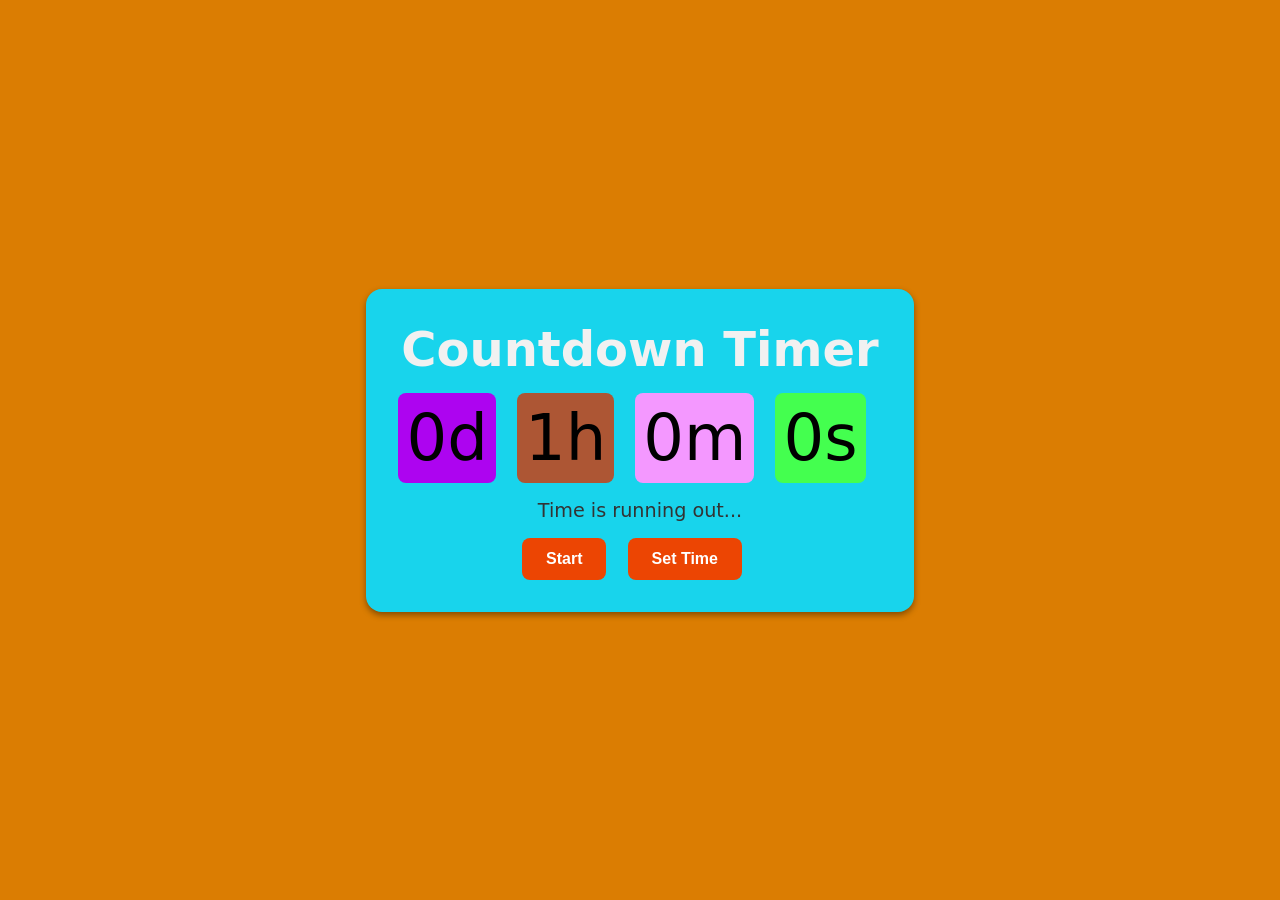
<file: Countdown Timer/index.html>
<!DOCTYPE html>
<html lang="en">

<head>
  <meta charset="UTF-8">
  <meta name="viewport" content="width=device-width, initial-scale=1.0">
  <title>Countdown Timer</title>
  <link rel="stylesheet" href="style.css">
</head>

<body>

  <div class="container">
    <h1>Countdown Timer</h1>
    <div class="time-container" id="countTime">
      <div id="day" class="time">0d</div>
      <div id="hours" class="time">0h</div>
      <div id="minutes" class="time">0m</div>
      <div id="seconds" class="time">0s</div>
    </div>
    <p id="message">Time is running out...</p>
    <div class="controls">
      <button id="startStopBtn" class="action-btn" onclick="toggleCountdown()">Start</button>
      <button id="setTimeBtn" class="action-btn" onclick="openTimeModal()">Set Time</button>
    </div>

    <div class="modal" id="timeModal">
      <div class="modal-content">
        <h2>Set Countdown time</h2>
        <p>Enter time in seconds:</p>
        <input type="number" id="customTime" class="timer-seconds" placeholder="Seconds...">
        <button class="set-btn" onclick="setCustomTime()">Set Time</button>
        <button class="set-btn" onclick="closeTimeModal()">Cancel</button>
      </div>
    </div>
  </div>

  <script src="app.js"></script>
</body>

</html>
</file>
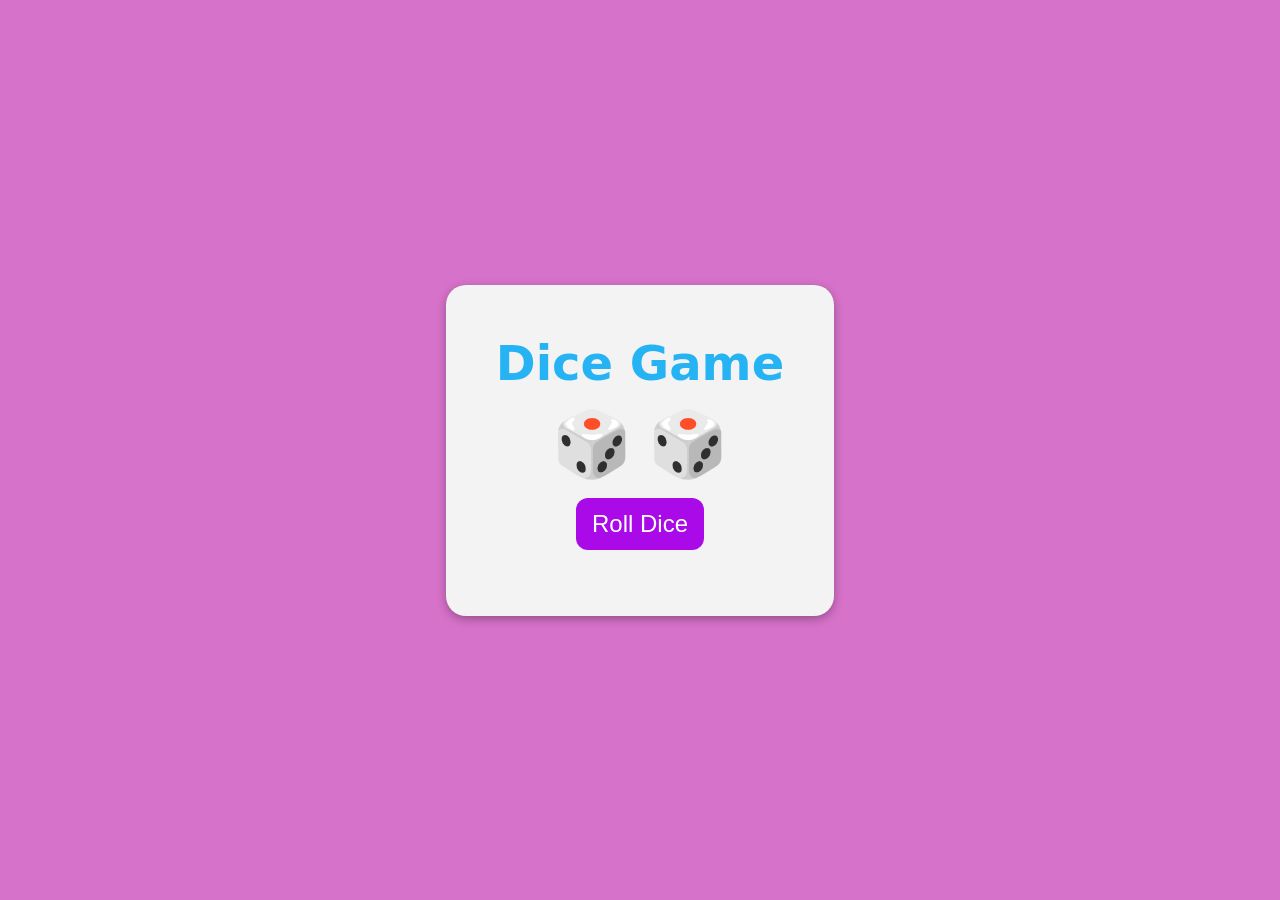
<file: Dice Game/index.html>
<!DOCTYPE html>
<html lang="en">

<head>
  <meta charset="UTF-8">
  <meta name="viewport" content="width=device-width, initial-scale=1.0">
  <title>Dice Game</title>
  <link rel="stylesheet" href="style.css">
</head>

<body>
  <div class="container">
    <h1 class="title">Dice Game</h1>
    <div class="dice-container">
      <div class="dice" id="dice1">🎲</div>
      <div class="dice" id="dice2">🎲</div>
    </div>
    <button type="button" id="diceBtn">Roll Dice</button>
    <p id="result"></p>
  </div>

  <script src="app.js"></script>
</body>

</html>
</file>
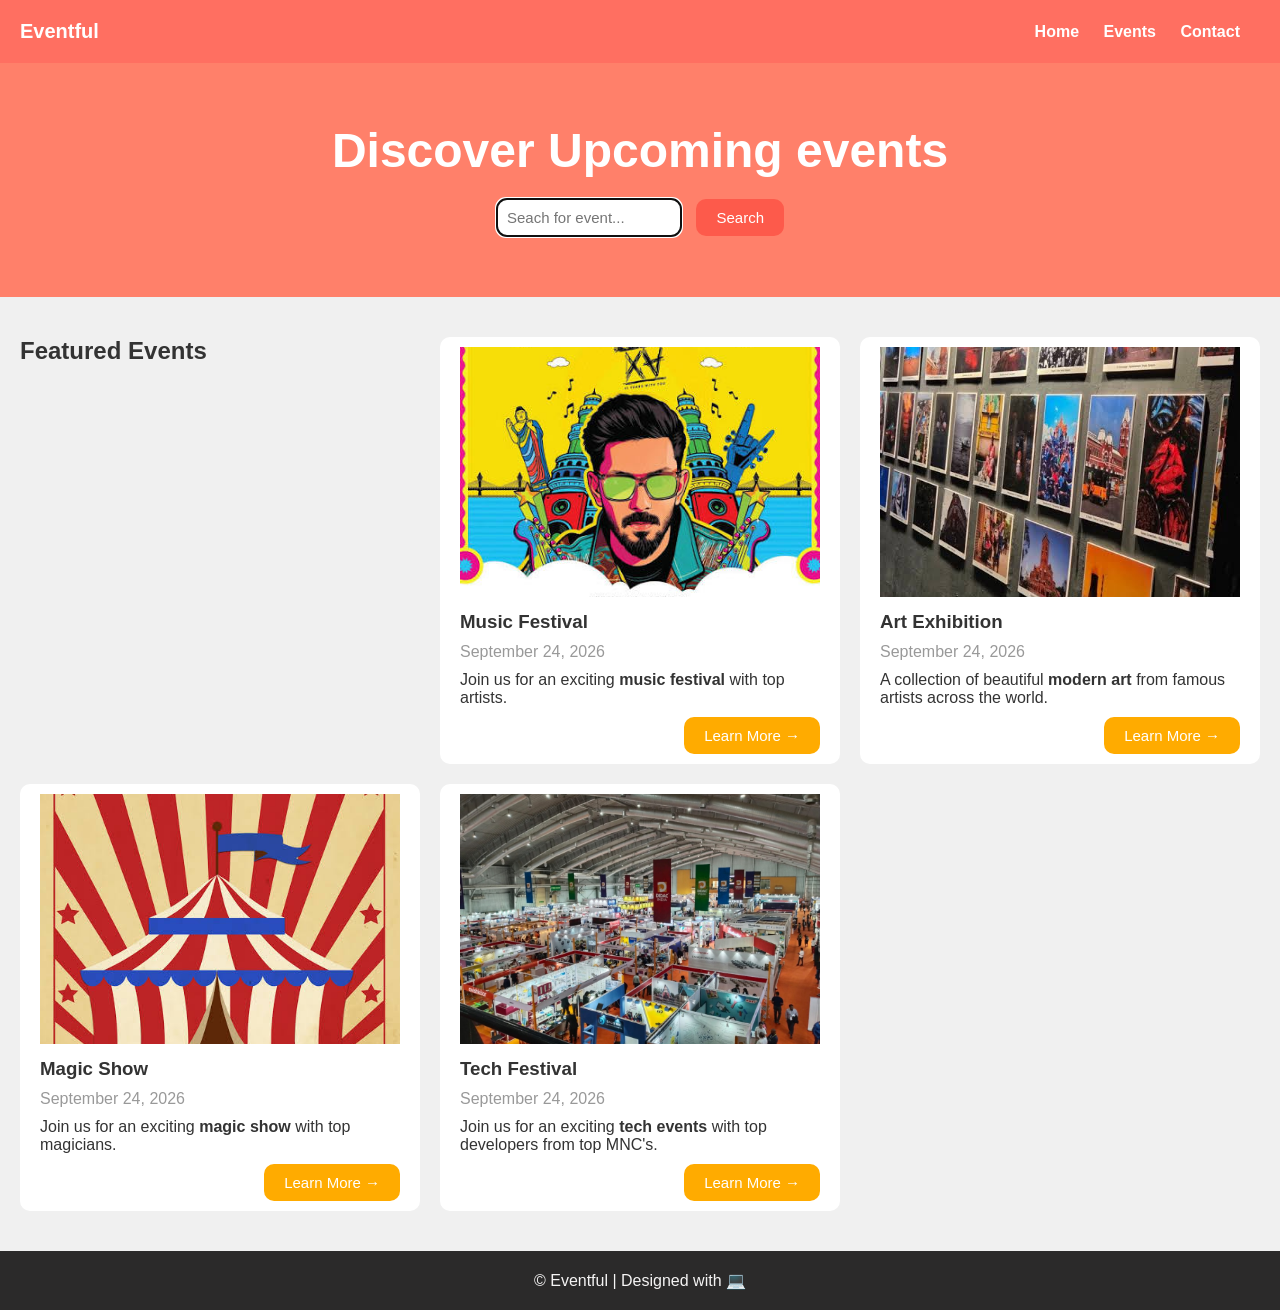
<file: Eventful/index.html>
<!DOCTYPE html>
<html lang="en">
<head>
  <meta charset="UTF-8">
  <meta name="viewport" content="width=device-width, initial-scale=1.0">
  <title>Eventful</title>
  <link rel="stylesheet" href="style.css">
</head>
<body>
  
  <!-- header section -->
  <header>
    <div class="logo">
      <span class="logo">Eventful</span>
    </div>
    <nav id="nav-items">
      <a href="#">Home</a>
      <a href="#">Events</a>
      <a href="#">Contact</a>
    </nav>
  </header>

  <!-- Hero section -->
  <section class="hero">
    <h1>Discover Upcoming events</h1>
    <input type="text" id="search-term" placeholder="Seach for event..." autofocus>
    <button class="btn primary">Search</button>
    <div class="event-cards">
    </section>

    <section class="event">
      <h2>Featured Events</h2>
      <div class="card">
        <img src="./images/anirudh.jpg" alt="Event 1">
        <h3>Music Festival</h3>
        <p class="date">September 24, 2026</p>
        <p class="description">Join us for an exciting <strong>music festival</strong> with top artists.</p>
        <button class="btn secondary">Learn More <span>&rarr;</span></button>
      </div>

      <div class="card">
        <img src="./images/art.jpg" alt="Event 2">
        <h3>Art Exhibition</h3>
        <p class="date">September 24, 2026</p>
        <p class="description">A collection of beautiful <strong>modern art </strong>from famous artists across the world.</p>
        <button class="btn secondary">Learn More <span>&rarr;</span></button>
      </div>
      <div class="card">
        <img src="./images/magic.jpg" alt="Event 3">
        <h3>Magic Show</h3>
        <p class="date">September 24, 2026</p>
        <p class="description">Join us for an exciting <strong>magic show</strong> with top magicians.</p>
        <button class="btn secondary">Learn More <span>&rarr;</span></button>
      </div>
      <div class="card">
        <img src="./images/tech.jpeg" alt="Event 4">
        <h3>Tech Festival</h3>
        <p class="date">September 24, 2026</p>
        <p class="description">Join us for an exciting <strong>tech events</strong> with top developers from top MNC's.</p>
        <button class="btn secondary">Learn More <span>&rarr;</span></button>
      </div>
    </div>
  </section>

  <footer>
    <p>&copy; Eventful | Designed with 💻</p>
  </footer>
  <script src="app.js"></script>
</body>
</html>
</file>
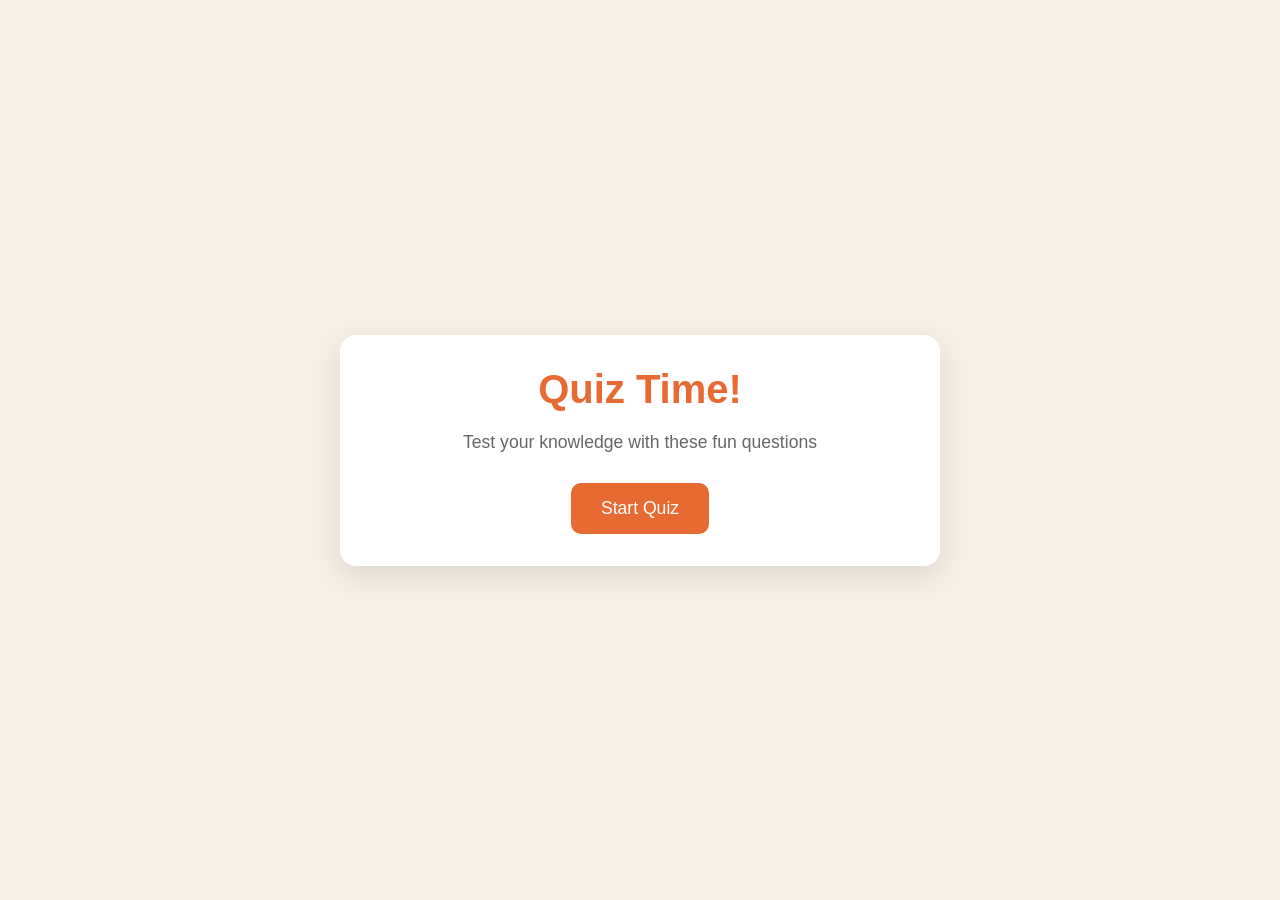
<file: Quiz-game/index.html>
<!DOCTYPE html>
<html lang="en">
<head>
  <meta charset="UTF-8">
  <meta name="viewport" content="width=
  , initial-scale=1.0">
  <title>Quiz Game</title>
  <link rel="stylesheet" href="style.css">
</head>
<body>
  <div class="container">
    <div class="screen active" id="start-screen">
      <h1>Quiz Time!</h1>
      <p>Test your knowledge with these fun questions</p>
      <button id="start-btn">Start Quiz</button>
    </div>

    <div class="screen " id="quiz-screen">
      <div class="quiz-header">
        <h2 id="question-text">Question</h2>
        <div class="quiz-info">
          <p>Question <span id="current-question">1</span> of <span id="total-questions">5</span></p>

          <p>Score: <span id="score">0</span></p>
        </div>
      </div>

      <div id="answers-container" class="answers-container">


      </div>

      <div class="progress-bar">
        <div id="progress" class="progress"></div>
      </div>
    </div>

    <div id="result-screen" class="screen ">
      <h1>Quiz Result</h1>
      <div class="result-info">
        <p>You scored <span id="final-score">0</span> out of <span id="max-score">5</span></p>

        <div id="result-message">Good job!</div>
      </div>
      <button id="restart-btn">Restart Quiz</button>
    </div>
  </div>
  <script src="app.js"></script>
</body>
</html>
</file>
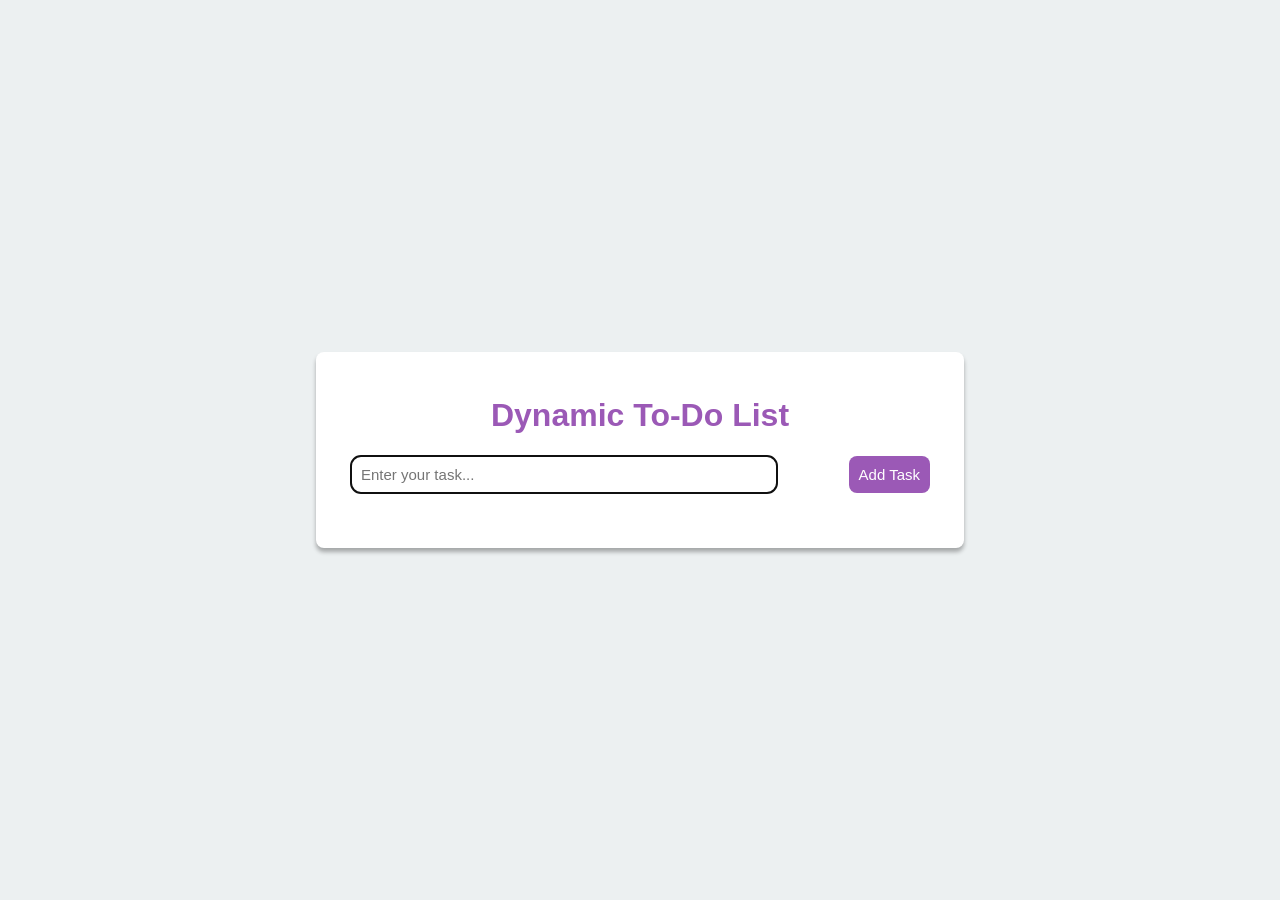
<file: To-Do list/index.html>
<!DOCTYPE html>
<html lang="en">
<head>
  <meta charset="UTF-8">
  <meta name="viewport" content="width=device-width, initial-scale=1.0">
  <title>To-Do list</title>
  <link rel="stylesheet" href="style.css">
</head> 
<body>
  <div class="container">
    <header>
      <h1>Dynamic To-Do List</h1>
    </header>

    <div class="input-container">
      <input type="text" id="taskInput" autofocus placeholder="Enter your task...">
      <button type="button"  id="addTask">Add Task</button>
    </div>

    <ul id="listItems"></ul>
  </div>

  <script src="app.js"></script>
</body>
</html>
</file>
<file: Countdown Timer/style.css>
* {
  padding: 0;
  margin: 0;
  box-sizing: border-box;
}

body {
  font-family: system-ui, sans-serif;
  font-size: 16px;
  background-color: #db7d02;
  display: flex;
  justify-content: center;
  align-items: center;
  height: 100dvh;
  text-align: center;
}

.container {
  background-color: #18d4ec;
  padding: 2rem;
  border-radius: 1rem;
  box-shadow: 0 3px 6px rgba(0, 0, 0, 0.4);
}

h1 {
  font-size: 3rem;
  margin-bottom: 1rem;
  color: #f1f1f1;
}
.time-container {
  margin-bottom: 1rem;
}

.time {
  display: inline-block;
  padding: 0.5rem;
  background-color: #454545;
  font-size: 4rem;
  margin-right: 1rem;
  border-radius: 0.5rem;
}

#day {
  background-color: #ad04f0;
}

#hours {
  background-color: #ad5634;
}

#minutes {
  background-color: #f498ff;
}

#seconds {
  background-color: #44ff4f;
}

#message {
  font-size: 1.2rem;
  color: #333;
  margin-bottom: 1rem;
}

button {
  padding: 0.75rem 1.5rem;
  font-size: 1rem;
  font-weight: bold;
  border-radius: 0.5rem;
  border: none;
  color: white;
  cursor: pointer;
  margin-right: 1rem;
}

.action-btn {
  background-color: #ec4503;
}

.action-btn:hover {
  background-color: #d83e01;
}

.modal {
    display: none;
    position: fixed;
    z-index: 1;
    left: 0;
    top: 0;
    width: 100%;
    height: 100%;
    overflow: auto;
    background-color: rgba(0, 0, 0, 0.4);
    padding-top: 50px;
  }

  .modal-content {
    background-color: #fff;
    margin: 10% auto;
    padding: 20px;
    border-radius: 10px;
    width: 300px;
    text-align: center;
  }

.modal h2 {
  font-size: 1.5rem;
  color:#333;
  margin-bottom: 1rem;
}

.modal p {
  font-size: 0.9rem;
  margin-bottom: 1rem;
}

.modal input {
  width: 100%;
  font-size: 1.3rem;
  padding: 0.5rem;
  margin-bottom: 1rem;
}

.set-btn {
  background-color: #03f717;
}
</file>
<file: Dice Game/style.css>
* {
  padding: 0;
  margin: 0;
  box-sizing: border-box;
}

body {
  font-family: system-ui, sans-serif;
  font-size: 16px;
  background-color: #d672c9;
  display: flex;
  flex-direction: column;
  justify-content: center;
  align-items: center;
  height: 100dvh;
}

.container {
  background-color: #f3f3f3;
  padding: 50px;
  border-radius: 20px;
  border:none;
  box-shadow: 0 3px 10px rgba(0, 0, 0, 0.3);
  text-align: center;
}

h1  {
  font-size: 3rem;
  margin-bottom: 1rem;
  color: #25b3f4;
}

.dice-container {
  display: flex;
  justify-content: center;
  font-size: 4rem;
  gap: 1rem;
  margin-bottom: 1rem;
}

#diceBtn {
  padding: 0.75rem 1rem;
  border-radius: 0.75rem;
  border: none;
  background-color: #a90ae7;
  color: white;
  font-size: 1.5rem;
  margin-bottom: 1rem;
}

.dice {
  transition: transform 0.3s ease-in-out;
}

.dice:hover {
  transform: rotate(360deg);
}

#result {
  font-size: 1.3rem;
  color: #444;
}
</file>
<file: Eventful/style.css>
* {
  margin: 0;
  padding: 0;
  box-sizing: border-box;
}

body {
  font-family: "Arial", sans-serif;
  background-color: #f0f0f0;
  color: #333;
}

header {
  background-color: #FF6F61;
  display: flex;
  justify-content: space-between;
  align-items: center;
  padding: 20px;
}

.logo { 
  font-size: 20px;
  color: #fff;
  font-weight: bold;
}

a {
  text-decoration: none;
  cursor: pointer;
  color: #fff;
  font-size: 16px;
  font-weight: 600;
  margin-right: 20px;
}

a:hover {
  border-bottom: 3px solid #fff 
}

.hero {
  background-color: #FF806A;
  text-align: center;
  padding: 60px 20px;
}



h1 {
  font-size: 3rem;
  color: #fff;
  margin-bottom: 20px;
}

#search-term {
  font-size: 15px;
  padding: 10px;
  border-radius: 10px;
  border: 1px solid #acacac;
  width: 15%;
  margin-right: 10px;
}

.btn {
  padding: 10px 20px;
  border-radius: 10px;
  border: none;
  font-size: 15px;
  cursor: pointer;
}

.primary {
  background-color: #fd5a4b;
  color: #fff;
}

.primary:hover {
  background-color: #E55D4E;
}

.secondary {
  background-color: #FFAB00;
  color: #fff;
  display: block;
  margin-left: auto;
  span {
    margin-left: auto;
  }
}
.secondary:hover {
  background-color: #da9203;
}

.event {
  display: grid;
  grid-template-columns: repeat(auto-fill, minmax(300px, 1fr));
  gap: 20px;
  padding: 40px 20px;▐
}

.card {
  background-color: #fff;
  border-radius: 10px;
  padding :10px 20px;
  img {
    width: 100%;
    height: 250px;
    object-fit: cover;
  margin-bottom: 10px;
  }
  transition: transform 0.2s ease-in-out;
}

h3 {
  margin-bottom: 10px;
}

.date {
  margin-bottom: 10px;
  color: #999;
}

.description {
  margin-bottom: 10px;
}

.card:hover {
  transform: translateY(-10px);
}

footer {
  text-align: center;
  background-color: #2b2a2a;
  color: #f5f4f4;
  padding: 20px;
}
</file>
<file: Quiz-game/style.css>
/* Basic Reset  */

* {
  margin: 0;
  padding: 0;
  box-sizing: border-box;
}

body {
  background: #f5efe6;
  display: flex;
  justify-content: center;
  align-items: center;
  min-height: 100vh;
  padding: 1rem;
  font-family: sans-serif;
}

.container {
  background: white;
  border-radius: 1rem;
  box-shadow: 0 10px 30px rgba(0,0,0,0.1);
  width: 100%;
  max-width: 600px;
  overflow: hidden;
  position: relative;
}

/* screens */
.screen {
  display: none;
  padding: 2rem;
  text-align: center;
}

.screen.active { 
  display: block;
}

/* start screen  */

#start-screen h1{
  color: #e86a33;
  margin-bottom: 20px;
  font-size: 2.5rem;
}

#start-screen p {
  color: #666;
  margin-bottom: 30px;
  font-size: 1.1rem;
}

.quiz-header {
  margin-bottom: 2rem;
}

#question-text {
  color: #333;
  font-size: 1.5rem;
  margin-bottom: 1rem;
  line-height: 1.4;
}

.quiz-info {
  display: flex;
  justify-content: space-between;
  color: #666;
  margin-bottom: 10px
}

.answers-container {
  display:flex;
  flex-direction: column;
  gap: 10px;
  margin-bottom: 25px;
}

.answer-btn {
  background-color: #f8f0e5;
  color: #333;
  border: 2px solid #eadbc8;
  border-radius: 10px;
  padding: 1rem;
  cursor: pointer;
  text-align: left;
  transition: all 0.3s ease;
}

.answer-btn:hover {
  background-color: #eadbc8;
  border-color: #dac0ae;
}

.answer-btn.correct {
  background-color: #e6fff0;
  border-color: #a3f0c4;
  color: #29a745;
}

.answer-btn.incorrect {
  background-color: #fff0f0;
  border-color: #ffbdbd;
  color: #dc3545;
}

.progress-bar {
  height: 10px;
  background-color: #f8f0e5;
  border-radius: 5px;
  overflow: hidden;
  margin-top: 20px;
}

.progress {
  height: 100%;
  background-color: #e86a33;
  width: 0%;
  transition: width 0.3s ease;
}

/* Result screen  */
#result-screen {
  color: #e86a33
  margin-bottom: 30px;
}

.result-info {
  background-color: #f8f0e5;
  border-radius: 10px;
  padding: 20px;
  margin-bottom: 30px;
}

.result-info p {
  font-size: 1.2rem;
  color: #333;
  margin-bottom: 1rem;
}

#result-message {
  font-size: 1.5rem;
  font-weight: 600;
  color: #e86a33;
}

button {
  background-color: #e86a33;
  color: white;
  border: none;
  border-radius: 10px;
  padding: 15px 30px;
  font-size: 1.1rem;
  cursor: pointer;
  transition: background-color 0.3s ease;
}

button:hover {
  background-color: #d45b28;
}


/* Responsive design */
@media (max-width: 500px ) {

  .screen {
    padding: 1rem;
  }

  #start-screen h1 {
    font-screen: 2rem;
  }

  #question-text {
    font-size: 1.3rem;
  }

  .answer-btn {
    padding: 12px;
  }

  button {
    padding: 12px 25px;
    font-size: 1rem;
  }
}
</file>
<file: To-Do list/style.css>
:root {
  --primary-color: #9b59b6;
  --secondary-color: #95f0bb;
  --background-color: #ecf0f1;
  --border-radius: 8px;
  --font-family: 'Arial', sans-serif;
}

body {
  font-family: var(--font-family);
  padding: 0;
  margin: 0;
  background-color: var(--background-color);
  display: flex;
  justify-content: center;
  align-items: center;
  height: 100vh;
  color: #2c3e50;
}

.container {
  background-color: #fff;
  padding: 1.5rem;
  width: 100%;
  max-width: 600px;
  border-radius: 0.5rem;
  box-shadow: 0 4px 4px rgba(0,0,0,0.3)
}

header h1 {
  text-align: center;
  color: var(--primary-color);
}

.input-container {
  display: flex;
  justify-content: space-between;
  align-items: center;
  margin:0 10px 30px 10px;
}

#taskInput {
  width: 70%;
  padding: 10px;
  font-size: 15px;
  border-radius: 10px;
  border: 1px solid gray;
}

#addTask {
  padding: 10px;
  border-radius: 8px;
  border: none;
  background-color: var(--primary-color);
  color: #fff;
  font-size: 15px;
}

#listItems {
  list-style-type: none;
  padding: 0;
}

.task {
  display: flex;
  justify-content: space-between;
  align-items: center;
  padding: 10px 20px;
  border: 1px solid #a1a1a1;
  margin: 10px;
  border-radius: 10px;
  transition: transform 0.3s ease;
}

.delete {
  font-size: 12px;
  padding: 5px 12px;
  border-radius: 10px;
  border: none;
  background-color: #e74c3c;
  color: #fff;
}

.task.completed {
  background-color: var(--secondary-color);
  span {
    text-decoration: line-through;
  }
}

.task:hover {
  transform: scale(1.1);
}

.delete:hover {
  background-color: #c0392b;
}
</file>
